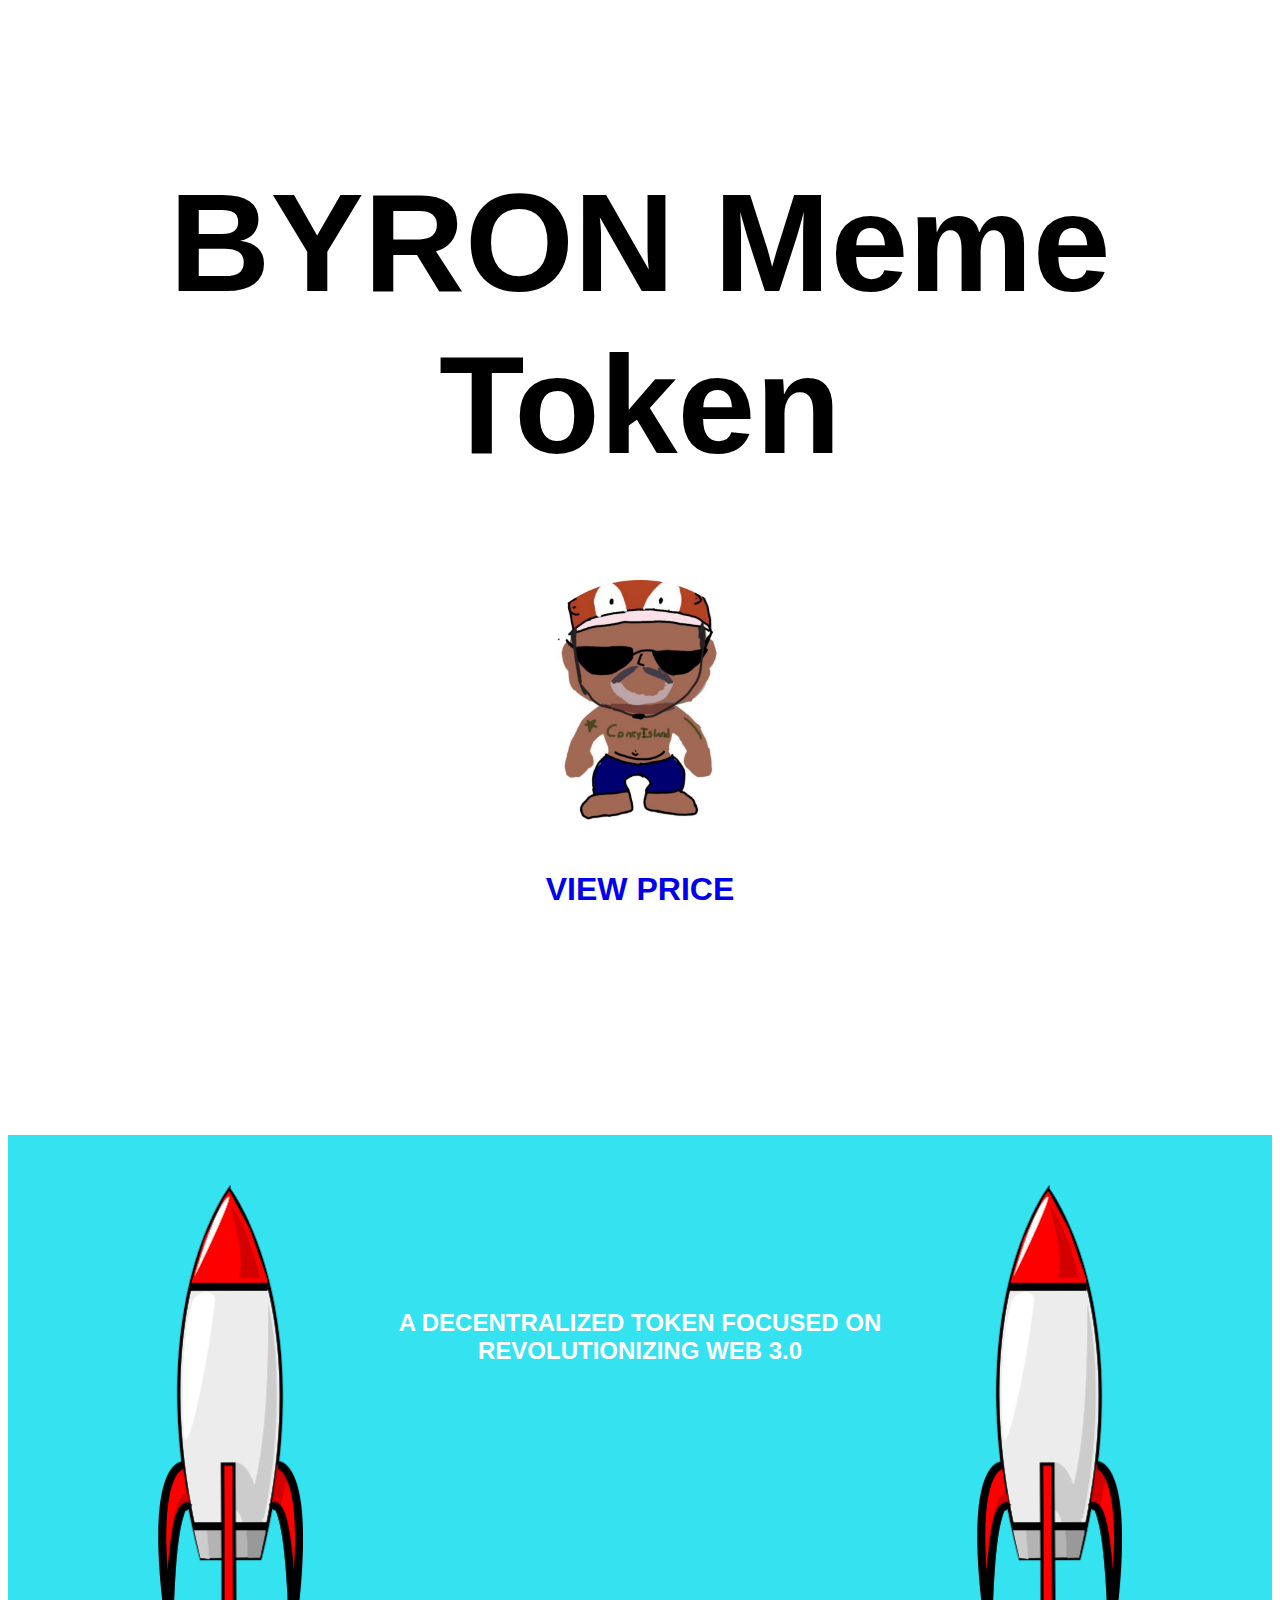
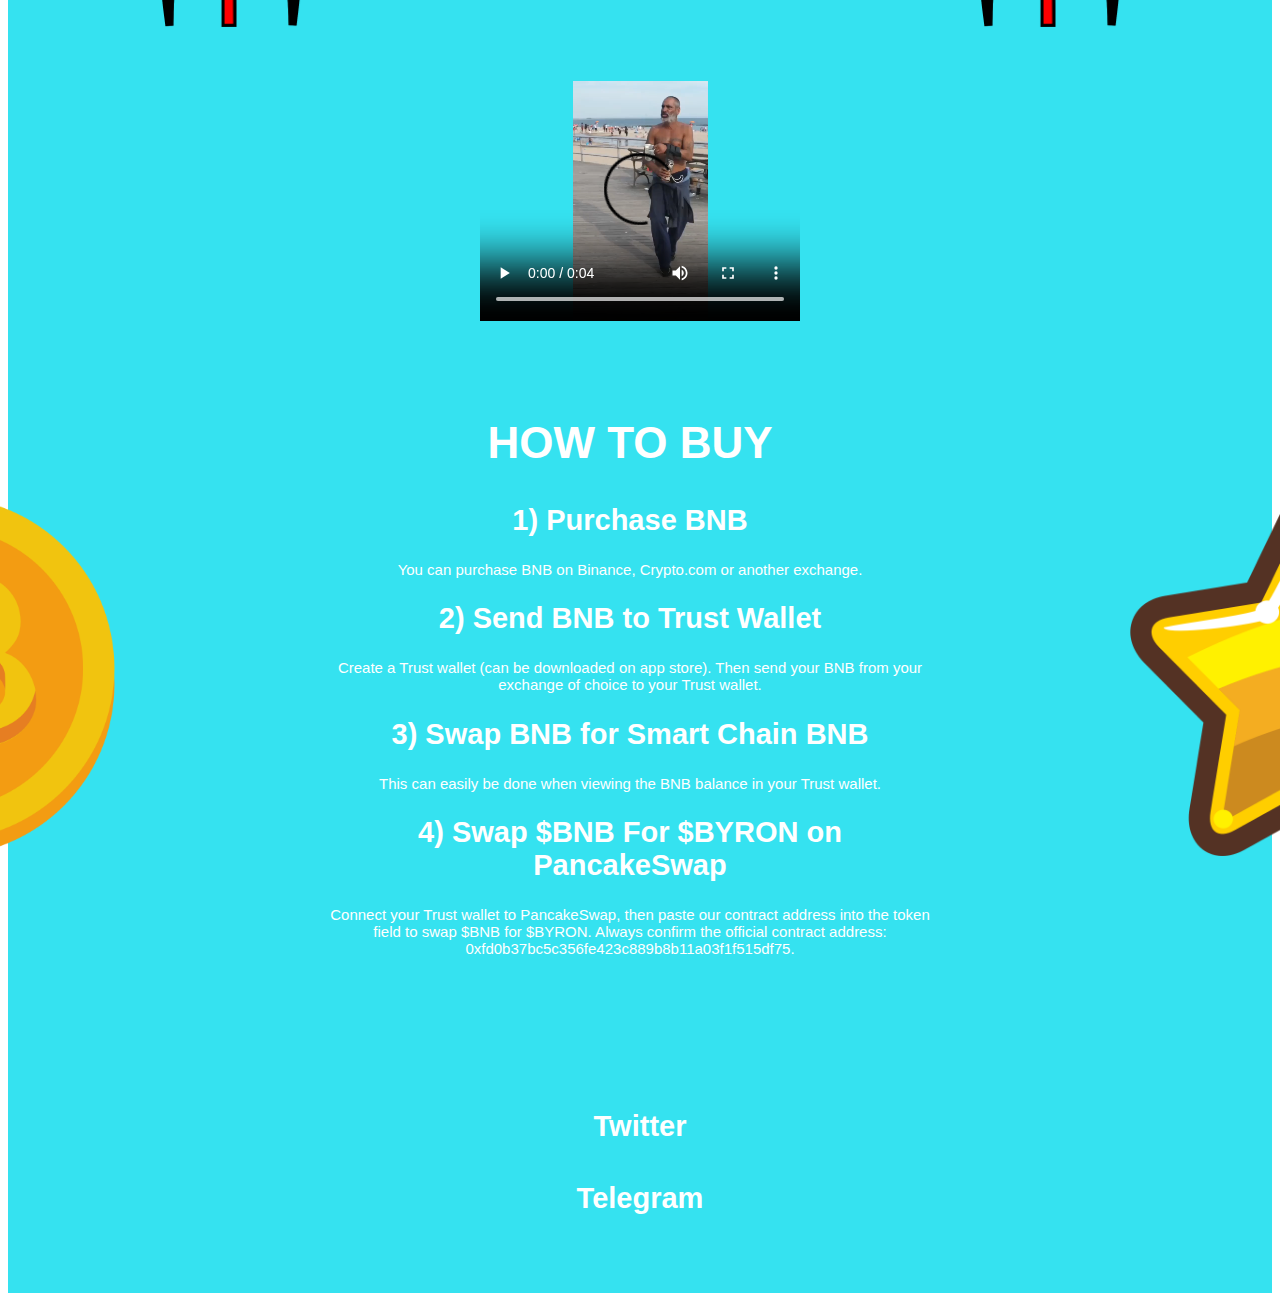
<file: index.html>
<!DOCTYPE html>
<html>
<head>
  <link rel="stylesheet" href="main.css">
  <title>BYRON MEME TOKEN</title>
</head>

<body>

<div class="head-bar">

    <div class="left-name">
        <h1>BYRON Meme Token</h1>
        <img src="img/logo.png" width="20%" height="20%">
    </div>
    
    <div class="right-price">
        <mark><a href="https://poocoin.app/tokens/0xfd0b37bc5c356fe423c889b8b11a03f1f515df75"><h1>VIEW PRICE</h1></a></mark>
    </div>

</div>

<div class="conadd">
    <h3 class="intro-txt">Contract Address: 0xfd0b37bc5c356fe423c889b8b11a03f1f515df75</h3>
</div>

<div class="rockets">

    <div class="rk-1">
        <img src="img/rk.png" width="145" height="442">
    </div>

    <div class="bod-txt1">
        <h3 class="intro-txt">A DECENTRALIZED TOKEN FOCUSED ON REVOLUTIONIZING WEB 3.0</h3>
    </div>
    
    <div class="rk-2">
        <img src="img/rk.png" width="145" height="442">
    </div>

</div>

<div class="movie-div">
    <video width="320" height="240" controls><source src="img/clip.mp4" type=video/mp4></video>
</div>

<div class="green-div">
    <div class="coin-left">
        <img src="img/bycoin.png" width="375" height="375">
    </div>

    <div class="intruct-parent">
        <div class="instructions">
            <h2 class="htb">HOW TO BUY</h2>
        
            <h2 class="steps">1) Purchase BNB</h2>
            <p class="step-detail">You can purchase BNB on Binance, Crypto.com or another exchange.</p>
        
            <h2 class="steps">2) Send BNB to Trust Wallet</h2>
            <p class="step-detail">Create a Trust wallet (can be downloaded on app store). Then send your BNB from your exchange of choice to your Trust wallet.</p>
        
            <h2 class="steps">3) Swap BNB for Smart Chain BNB</h2>
            <p class="step-detail">This can easily be done when viewing the BNB balance in your Trust wallet.</p>
        
            <h2 class="steps">4) Swap $BNB For $BYRON on PancakeSwap</h2>
            <p class="step-detail">Connect your Trust wallet to PancakeSwap, then paste our contract address into the token field to swap $BNB for $BYRON. Always confirm the official contract address: 0xfd0b37bc5c356fe423c889b8b11a03f1f515df75.</p>
        </div>
    </div>

    <div class="star-right">
        <img src="img/star.png" width="375" height="375">
    </div>
</div>

<div class="socials">
    <a href="https://twitter.com/byroncoinbsc?s=21"><h4 class="soc">Twitter</h4></a>
    <a href="https://t.me/byroncoin"><h4 class="soc">Telegram</h4></a>
</div>



</body>
</html>
</file>
<file: main.css>
h1 {
    font-family: 'Open Sans', sans-serif;
    

  }

.right-price {
    text-align: center;
    padding-bottom: 30px;
    color: black;
}

.left-name {
    text-align: center;
    font-size: 70px;
    color: black;
}

.head-bar {
    text-align: center;
    margin-top: 0px;
    background-color: white;
    width: 100% !important;
    padding-top: 60px;
    overflow-x: hidden;
    overflow-y: hidden;
    min-width: 100%;
}

.movie-div {
    justify-content: center;
    display: flex;
    background-color: #35e2f0;
}

.rk-1 {
    align-content: left;
    padding-left: 150px;
}

.coin-left {
    padding-top: 100px;
    padding-right: 200px;
}

.rk-2 {
    margin-left: auto;
    float: right;
    display: block;
    padding-right: 150px;
}

.star-right {
    padding-top: 100px;
    padding-right: 20px;
    padding-left: 200px;
}

.rockets {
    display: flex;
    padding-top: 50px;
    background-color: #35e2f0;
    width: 100%;
    margin-right: 0px;
    margin-left: 0px;
    padding-bottom: 50px;
}

.bod-txt1 {
    margin-left: auto;
    display: flex;
    text-align: center;
}

.intro-txt {
    padding-top: 100px;
    text-align: center;
    font-size: 24px;
    color: white;
    font-family: 'Open Sans', sans-serif;
}

.addr {
    font-size: 12px;
    color: white;
    font-family: 'Open Sans', sans-serif;
}

.instruct-parent {
    width: 100%;
    padding-right: 200px;
    padding-left: 200px;
}

.p-con {
    text-align: center;
}

.instructions {
    width: 600px;
}

.htb {
    font-size: 44px;
    color: white;
    text-align: center;
    font-family: 'Open Sans', sans-serif;
}

.steps {
    font-size: 29px;
    color: white;
    text-align: center;
    font-family: 'Open Sans', sans-serif;
}

.step-detail {
    font-size: 15px;
    color: white;
    text-align: center;
    font-family: 'Open Sans', sans-serif;
}

.green-div {
    background-color: #35e2f0;
    padding-top: 60px;
    padding-bottom: 60px;
    display: flex;
    align-content: center;
    justify-content: center;
}

.socials {
    background-color: #35e2f0;
    padding-top: 40px;
    padding-bottom: 40px;
}

.soc {
    font-size: 29px;
    color: white;
    text-align: center;
    font-family: 'Open Sans', sans-serif;
}

a {
    text-decoration: none;
}
</file>
